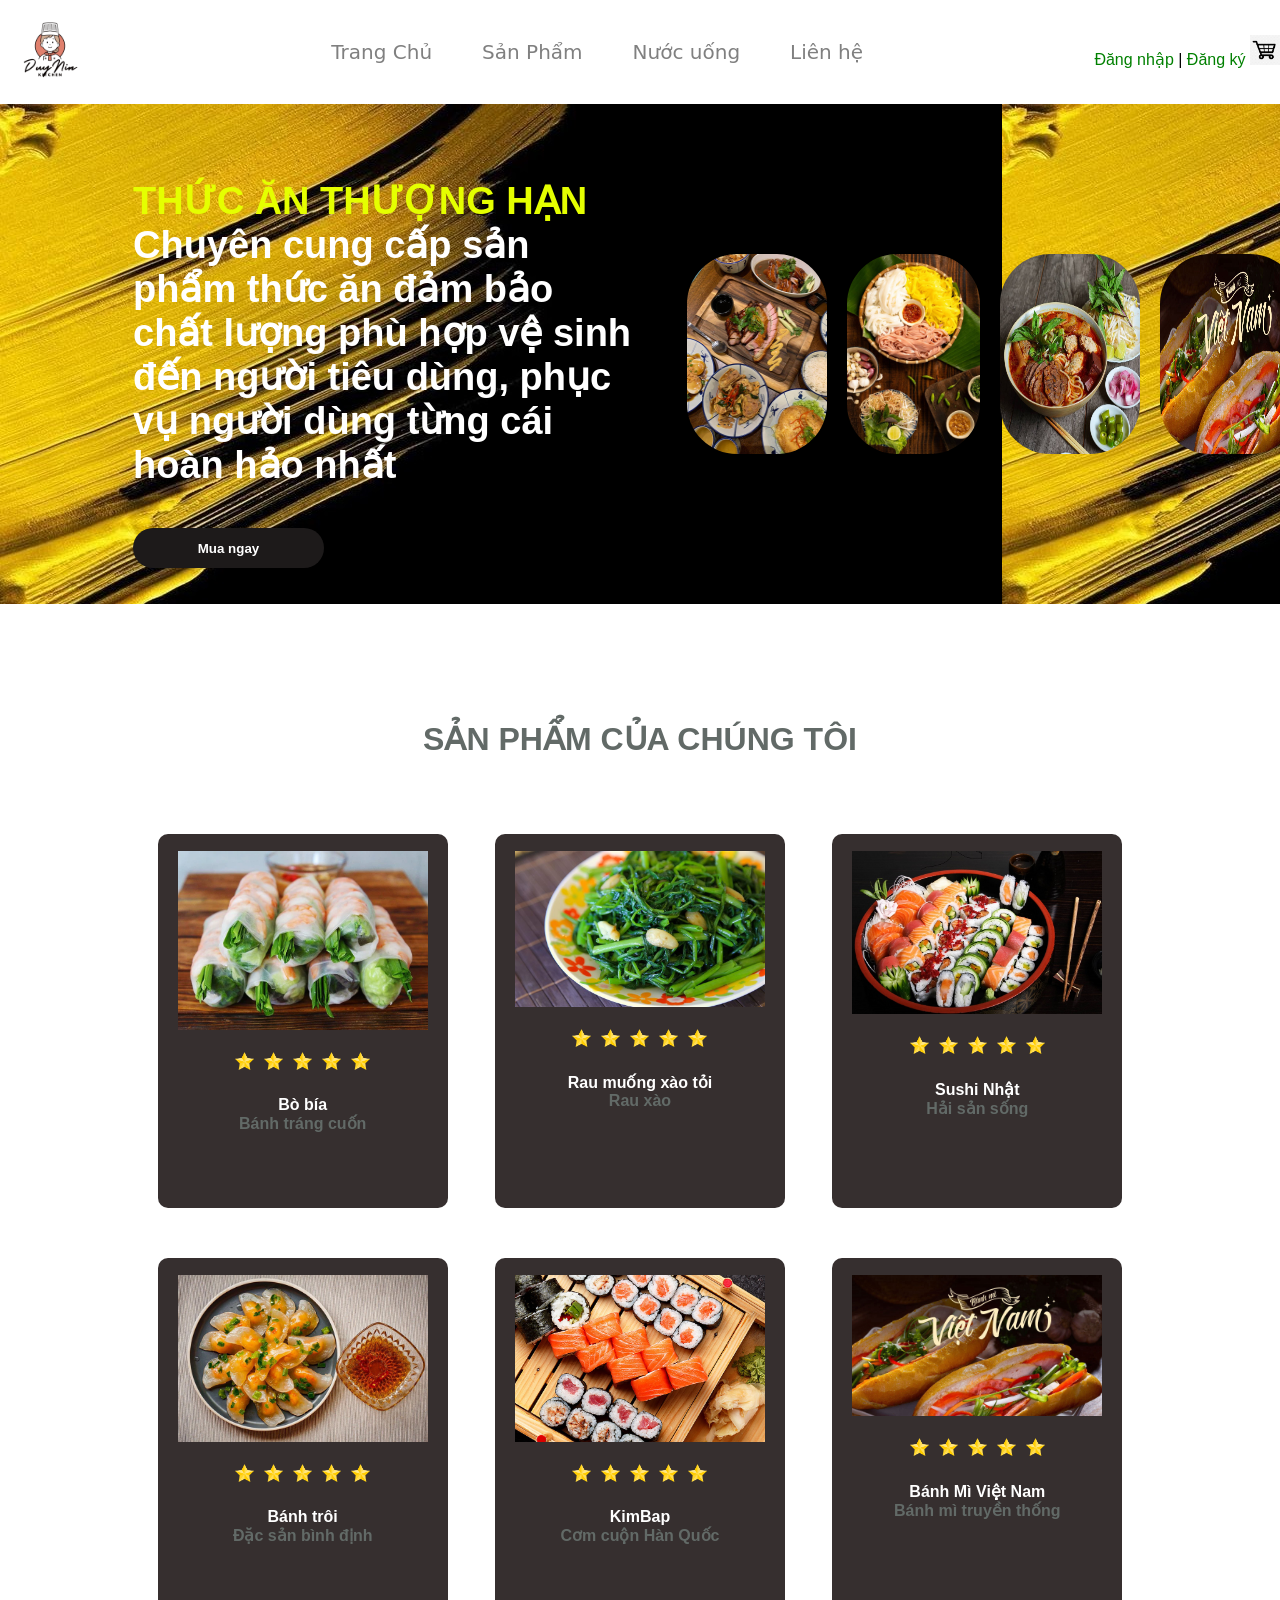
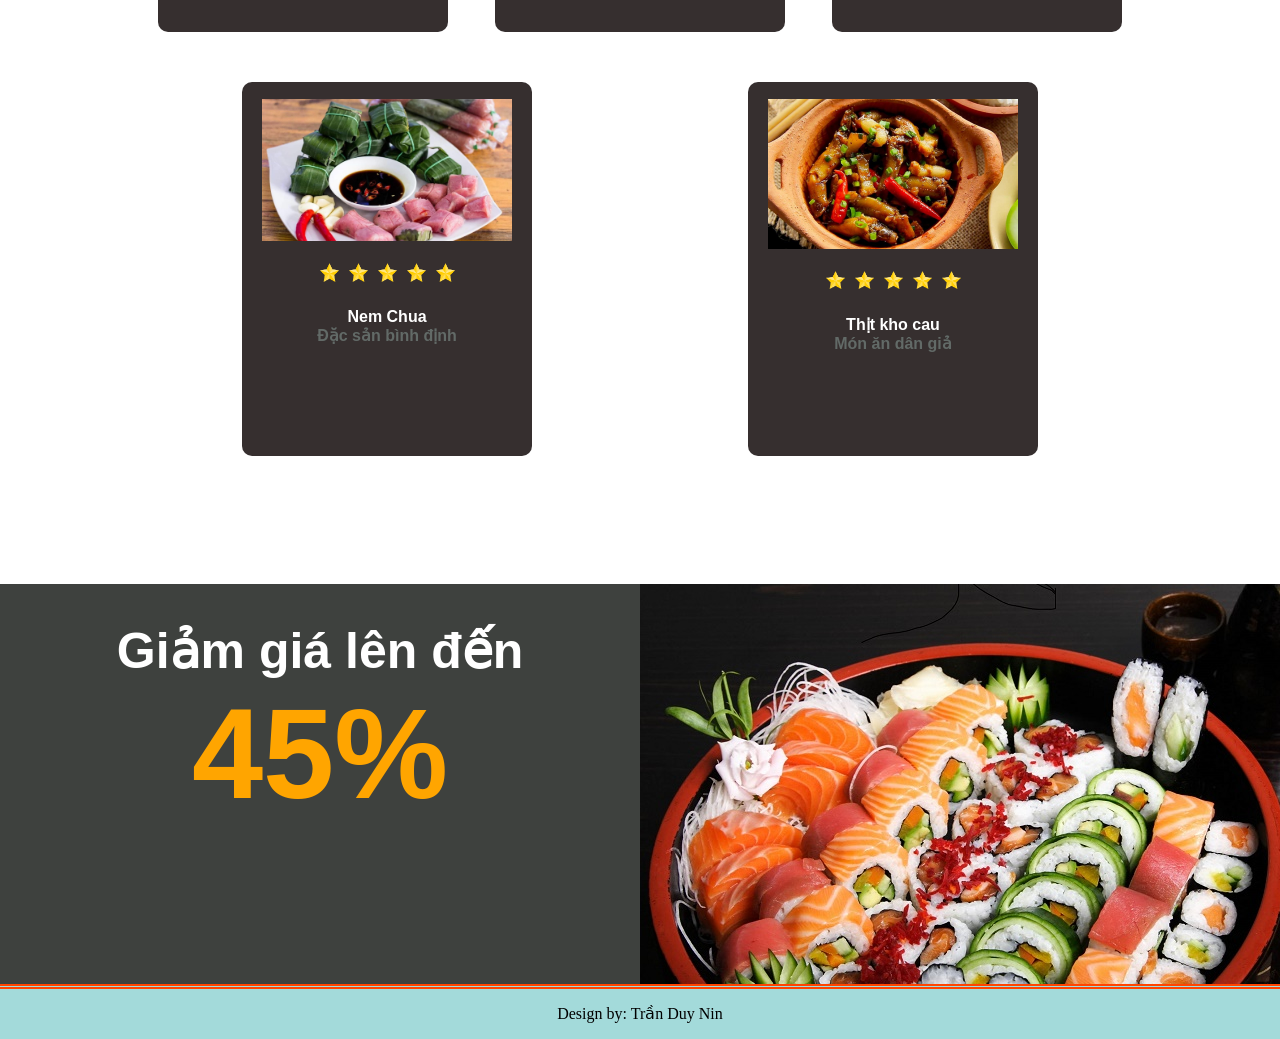
<file: index.html>
<!DOCTYPE html>
<html lang="en">
<head>
    <meta charset="UTF-8">
    <meta name="viewport" content="width=device-width, initial-scale=1.0">
    <title>Web bán thức ăn</title>
    <link rel="stylesheet" href="css/trangchu.css">
</head>
<body>
    <div class="wrapper">
        <div id="header">
            <a href="" class = "logo">
                <img src="img/Quán Duy Nin.png" alt="">
            </a>
            <div id="menu">
                <div class="item">
                <a href="index.html">Trang Chủ</a>
                </div>
                <div class="item">
                <a href="Sanpham.html">Sản Phẩm</a>
                </div>
                <div class="item">
                <a href="nuocuong.html">Nước uống</a>
                </div>
                <div class="item">
                <a href="lienhe.html">Liên hệ</a>
                </div>
            </div>
            <div class="actions">
                <a href="user.html">Đăng nhập</a> |
                <a href="dangky.html">Đăng ký</a>
                <a href="giohang.html"><img src="img/giohang.jpeg" alt="" width="30px"></a>
            </div>
        </div>
    </div>
    <div id="banner">
        <div class="box-left">
            <h2>
                <span>THỨC ĂN</span>
                <span>THƯỢNG HẠN</span>
                <p>Chuyên cung cấp sản phẩm thức ăn đảm bảo chất lượng phù hợp vệ sinh đến người tiêu dùng,
                     phục vụ người dùng từng cái hoàn hảo nhất
                </p>
            </h2>
            <a href="Sanpham.html"><button>Mua ngay</button></a>
        </div>
        <div class="box-right">
            <img src="img/doan1.jpg" alt="" >
            <img src="img/doan2.jpg" alt="" >
            <img src="monan/monan5.jpg" alt="" >
            <img src="monan/monan6.jpg" alt="" >
        </div>
    </div>
    <div id="wp-products">
        <h2>SẢN PHẨM CỦA CHÚNG TÔI</h2>
        <ul id="list-products">
            <div class="item">
                <a href="bobia.html"><img src="monan/monan1.webp" alt=""></a>
                <div class="stars">
                    <span>
                        <img src="img/star.png" alt="" width="30px">
                    </span>
                    <span>
                        <img src="img/star.png" alt="" width="30px">
                    </span>
                    <span>
                        <img src="img/star.png" alt="" width="30px">
                    </span>
                    <span>
                        <img src="img/star.png" alt="" width="30px">
                    </span>
                    <span>
                        <img src="img/star.png" alt="" width="30px">
                    </span>
                </div>
                <div class="name">Bò bía</div>
                <div class="desc">Bánh tráng cuốn</div>
            </div>
            <div class="item">
                <a href="raumuong.html"><img src="monan/monan2.jpg" alt=""></a>
                <div class="stars">
                    <span>
                        <img src="img/star.png" alt="" width="30px">
                    </span>
                    <span>
                        <img src="img/star.png" alt="" width="30px">
                    </span>
                    <span>
                        <img src="img/star.png" alt="" width="30px">
                    </span>
                    <span>
                        <img src="img/star.png" alt="" width="30px">
                    </span>
                    <span>
                        <img src="img/star.png" alt="" width="30px">
                    </span>
                </div>
                <div class="name">Rau muống xào tỏi</div>
                <div class="desc">Rau xào</div>
            </div>
            <div class="item">
                <img src="monan/monan3.jpg" alt="">
                <div class="stars">
                    <span>
                        <img src="img/star.png" alt="" width="30px">
                    </span>
                    <span>
                        <img src="img/star.png" alt="" width="30px">
                    </span>
                    <span>
                        <img src="img/star.png" alt="" width="30px">
                    </span>
                    <span>
                        <img src="img/star.png" alt="" width="30px">
                    </span>
                    <span>
                        <img src="img/star.png" alt="" width="30px">
                    </span>
                </div>
                <div class="name">Sushi Nhật</div>
                <div class="desc">Hải sản sống</div>
            </div>
            <div class="item">
                <img src="monan/monan4.webp" alt="">
                <div class="stars">
                    <span>
                        <img src="img/star.png" alt="" width="30px">
                    </span>
                    <span>
                        <img src="img/star.png" alt="" width="30px">
                    </span>
                    <span>
                        <img src="img/star.png" alt="" width="30px">
                    </span>
                    <span>
                        <img src="img/star.png" alt="" width="30px">
                    </span>
                    <span>
                        <img src="img/star.png" alt="" width="30px">
                    </span>
                </div>
                <div class="name">Bánh trôi</div>
                <div class="desc">Đặc sản bình định</div>
            </div> 
            <div class="item">
                <img src="monan/monan9.jpg" alt="">
                <div class="stars">
                    <span>
                        <img src="img/star.png" alt="" width="30px">
                    </span>
                    <span>
                        <img src="img/star.png" alt="" width="30px">
                    </span>
                    <span>
                        <img src="img/star.png" alt="" width="30px">
                    </span>
                    <span>
                        <img src="img/star.png" alt="" width="30px">
                    </span>
                    <span>
                        <img src="img/star.png" alt="" width="30px">
                    </span>
                </div>
                <div class="name">KimBap</div>
                <div class="desc">Cơm cuộn Hàn Quốc</div>
            </div>
            <div class="item">
                <img src="monan/monan6.jpg" alt="">
                <div class="stars">
                    <span>
                        <img src="img/star.png" alt="" width="30px">
                    </span>
                    <span>
                        <img src="img/star.png" alt="" width="30px">
                    </span>
                    <span>
                        <img src="img/star.png" alt="" width="30px">
                    </span>
                    <span>
                        <img src="img/star.png" alt="" width="30px">
                    </span>
                    <span>
                        <img src="img/star.png" alt="" width="30px">
                    </span>
                </div>
                <div class="name">Bánh Mì Việt Nam</div>
                <div class="desc">Bánh mì truyền thống</div>
            </div>
            <div class="item">
                <img src="monan/monan7.jpg" alt="">
                <div class="stars">
                    <span>
                        <img src="img/star.png" alt="" width="30px">
                    </span>
                    <span>
                        <img src="img/star.png" alt="" width="30px">
                    </span>
                    <span>
                        <img src="img/star.png" alt="" width="30px">
                    </span>
                    <span>
                        <img src="img/star.png" alt="" width="30px">
                    </span>
                    <span>
                        <img src="img/star.png" alt="" width="30px">
                    </span>
                </div>
                <div class="name">Nem Chua</div>
                <div class="desc">Đặc sản bình định</div>
            </div>
            <div class="item">
                <img src="monan/monan8.jpg" alt="">
                <div class="stars">
                    <span>
                        <img src="img/star.png" alt="" width="30px">
                    </span>
                    <span>
                        <img src="img/star.png" alt="" width="30px">
                    </span>
                    <span>
                        <img src="img/star.png" alt="" width="30px">
                    </span>
                    <span>
                        <img src="img/star.png" alt="" width="30px">
                    </span>
                    <span>
                        <img src="img/star.png" alt="" width="30px">
                    </span>
                </div>
                <div class="name">Thịt kho cau</div>
                <div class="desc">Món ăn dân giả</div>
            </div>
        </ul>
    </div>
    <div id="saleoff">
        <div class="box-left">
            <h1>
                <span>Giảm giá lên đến</span>
                <span>45%</span> <br>
            </h1>
        </div>
        <a href="giamgia.html" class="box-right"></a>
    </div>
    </div>
    <footer>
       Design by: Trần Duy Nin
    </footer>
</body>
</html>
</file>
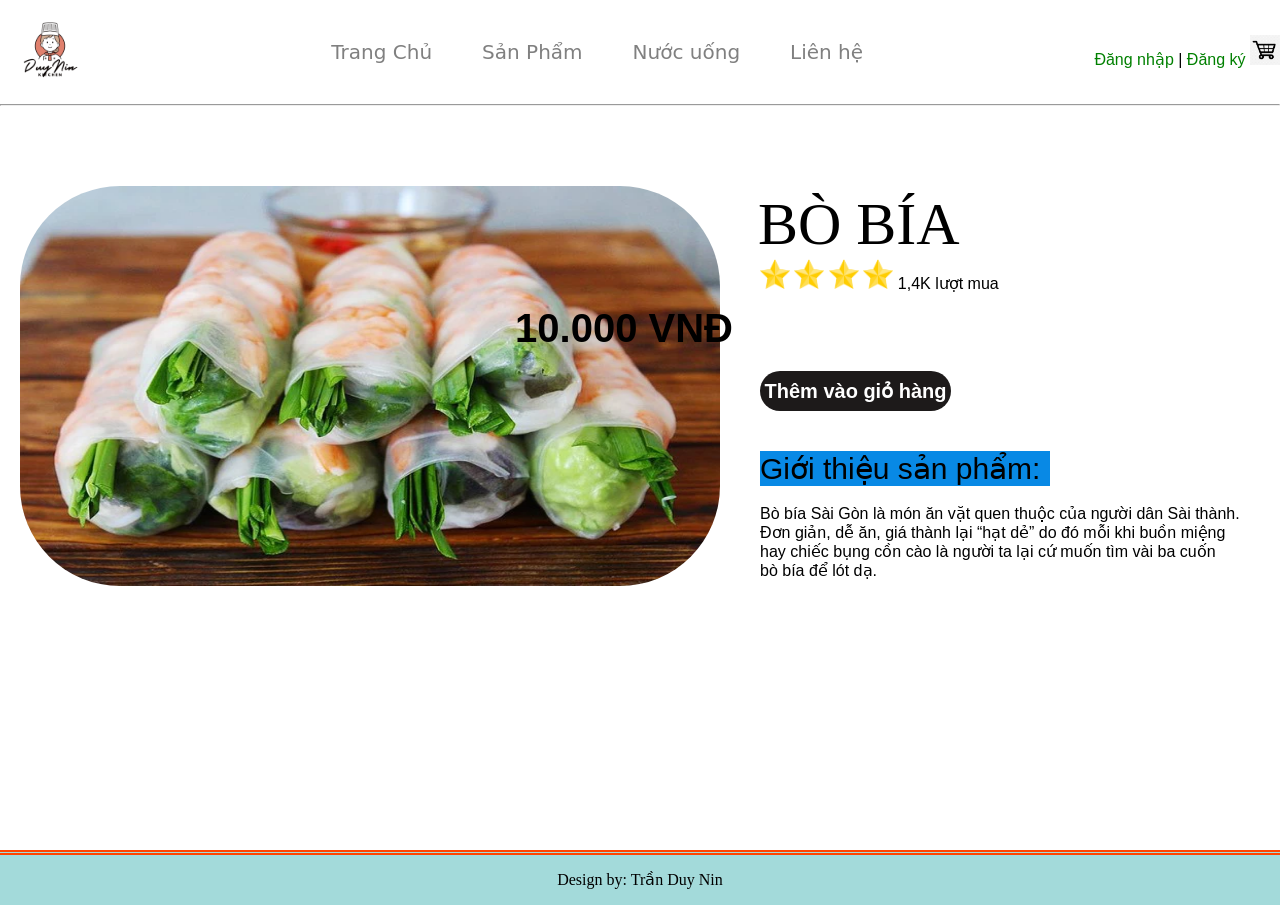
<file: bobia.html>
<!DOCTYPE html>
<html lang="en">
<head>
    <meta charset="UTF-8">
    <meta name="viewport" content="width=device-width, initial-scale=1.0">
    <title>Document</title>
    <link rel="stylesheet" href="css/trangchu.css">
    <link rel="stylesheet" href="css/monan.css">
</head>
<body>
    <div class="wrapper">
        <div id="header">
            <a href="" class = "logo">
                <img src="img/Quán Duy Nin.png" alt="">
            </a>
            <div id="menu">
                <div class="item">
                <a href="index.html">Trang Chủ</a>
                </div>
                <div class="item">
                <a href="Sanpham.html">Sản Phẩm</a>
                </div>
                <div class="item">
                <a href="nuocuong.html">Nước uống</a>
                </div>
                <div class="item">
                <a href="lienhe.html">Liên hệ</a>
                </div>
            </div>
            <div class="actions">
                <a href="user.html">Đăng nhập</a> |
                <a href="dangky.html">Đăng ký</a>
                <a href="giohang.html"><img src="img/giohang.jpeg" alt="" width="30px"></a>
            </div>
        </div>
    </div>
    <hr>
    <div class="monan">
        <div>
            <img src="monan/monan1.webp" alt="">
            <div class="name">BÒ BÍA</div>
            <div class="stars">
                <img src="img/star.png" alt="">
                <img src="img/star.png" alt="">
                <img src="img/star.png" alt="">
                <img src="img/star.png" alt=""> 1,4K lượt mua
            </div>
            <div class="Grade">10.000 VNĐ</div>
            <div class="chon">
                <a href="giohang.html"><button>Thêm vào giỏ hàng</button>
                </a>
            </div>
            <div class="mota">
                <p>Giới thiệu sản phẩm:</p> <br>
                Bò bía Sài Gòn là món ăn vặt quen thuộc của người dân Sài thành. <br>
                Đơn giản, dễ ăn, giá thành lại “hạt dẻ” do đó mỗi khi buồn miệng <br>
                hay chiếc bụng cồn cào là người ta lại cứ muốn tìm vài ba cuốn <br>
                bò bía để lót dạ.
            </div>
        </div>
    </div>
    <footer>
        Design by: Trần Duy Nin
     </footer>
</body>
</html>
</file>
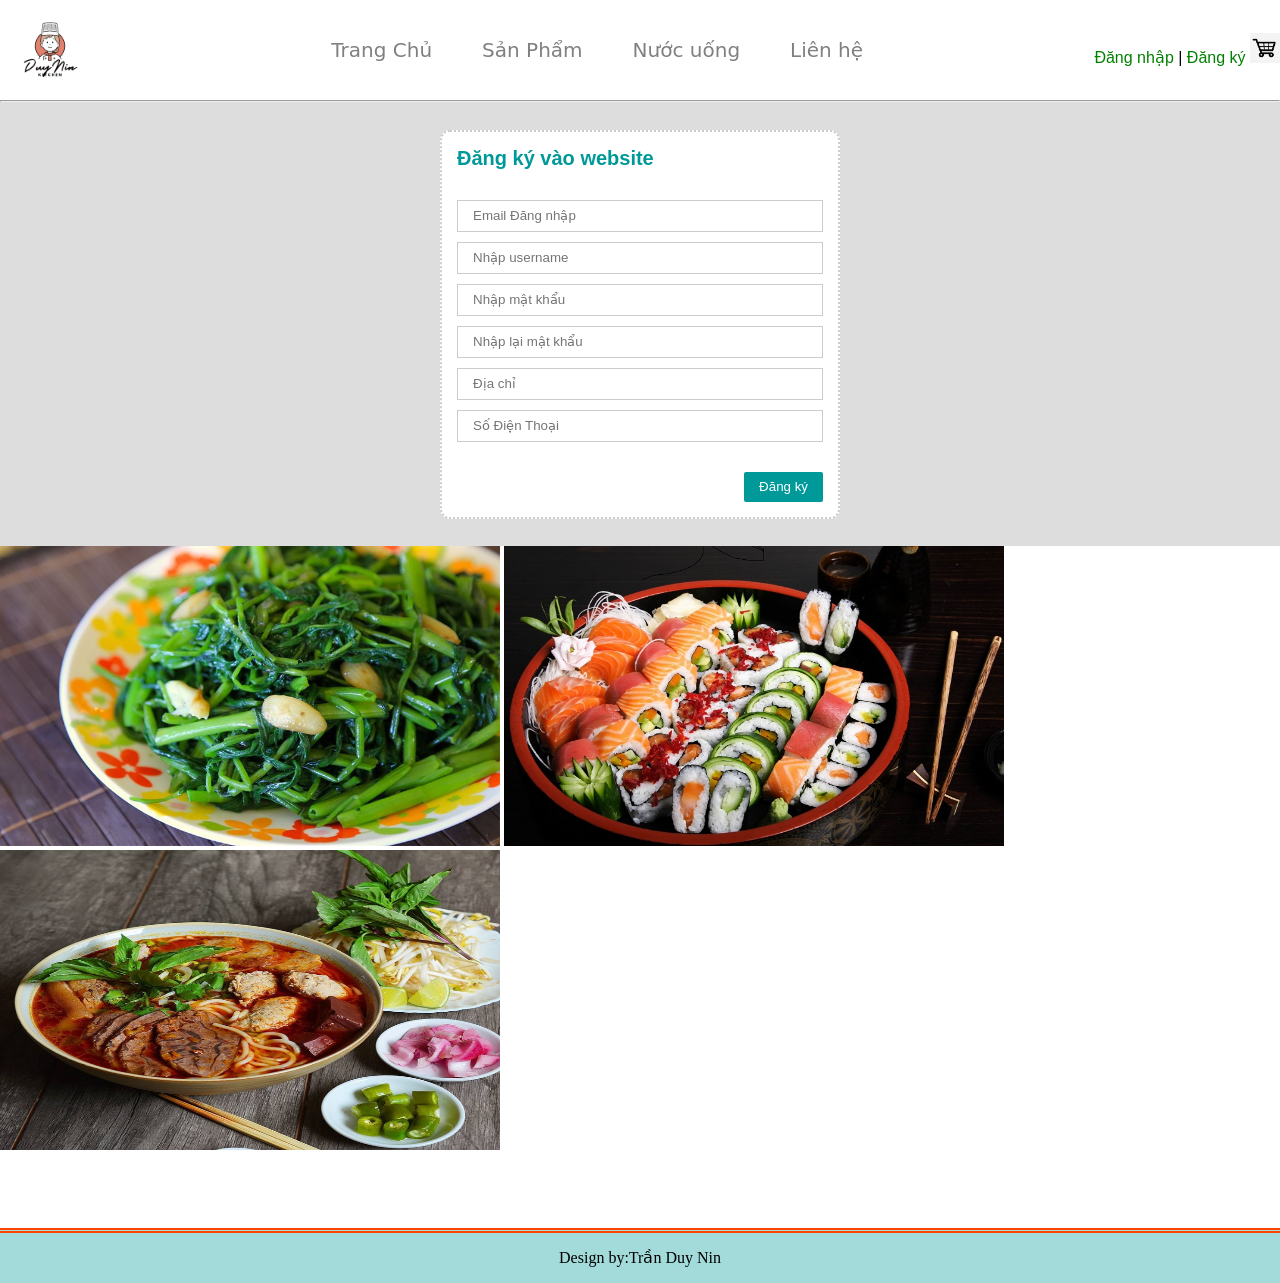
<file: dangky.html>
<html>
    <head>
        <title>Đăng nhập vào website</title>
        <meta charset="UTF-8">
        <meta name="viewport" content="width=device-width, initial-scale=1.0">
        <link href="css/login.css" rel="stylesheet" type="">
        <link rel="stylesheet" href="css/trangchu.css">
    </head>
    <body>
        <div class="wrapper">
            <div id="header">
                <a href="" class = "logo">
                    <img src="img/Quán Duy Nin.png" alt="">
                </a>
                <div id="menu">
                    <div class="item">
                    <a href="index.html">Trang Chủ</a>
                    </div>
                    <div class="item">
                    <a href="Sanpham.html">Sản Phẩm</a>
                    </div>
                    <div class="item">
                    <a href="nuocuong.html">Nước uống</a>
                    </div>
                    <div class="item">
                    <a href="lienhe.html">Liên hệ</a>
                    </div>
                </div>
                <div class="actions">
                    <a href="user.html">Đăng nhập</a> |
                    <a href="dangky.html">Đăng ký</a>
                    <a href="giohang.html"><img src="img/giohang.jpeg" alt="" width="30px"></a>
                </div>
            </div>
        </div>
        <hr>
        <main>
            <div class="container">
            <div class="login-form">
                <form action="" method="post">
                    <h1>Đăng ký vào website</h1>
                    <div class="input-box">
                        <i ></i>
                        <input type="password" placeholder="Email Đăng nhập">
                    </div>
                    <div class="input-box">
                        <i ></i>
                        <input type="text" placeholder="Nhập username">
                    </div>
                    <div class="input-box">
                        <i ></i>
                        <input type="password" placeholder="Nhập mật khẩu">
                    </div>
                    <div class="input-box">
                        <i ></i>
                        <input type="password" placeholder="Nhập lại mật khẩu">
                    </div>
                    <div class="input-box">
                        <i ></i>
                        <input type="password" placeholder="Địa chỉ">
                    </div>
                    <div class="input-box">
                        <i ></i>
                        <input type="password" placeholder="Số Điện Thoại">
                    </div>
                    <div class="btn-box">
                        <button type="submit">
                            Đăng ký
                        </button>
                    </div>
                </form>
            </div>
            </div>
        </main>
        <img src="monan/monan2.jpg" alt="" width="500px" height="300px">
        <img src="monan/monan3.jpg" alt="" width="500px" height="300px">
        <img src="monan/monan5.jpg" alt="" width="500px" height="300px">
        <footer>
            Design by:Trần Duy Nin
        </footer>
    </body>
</html>
</file>
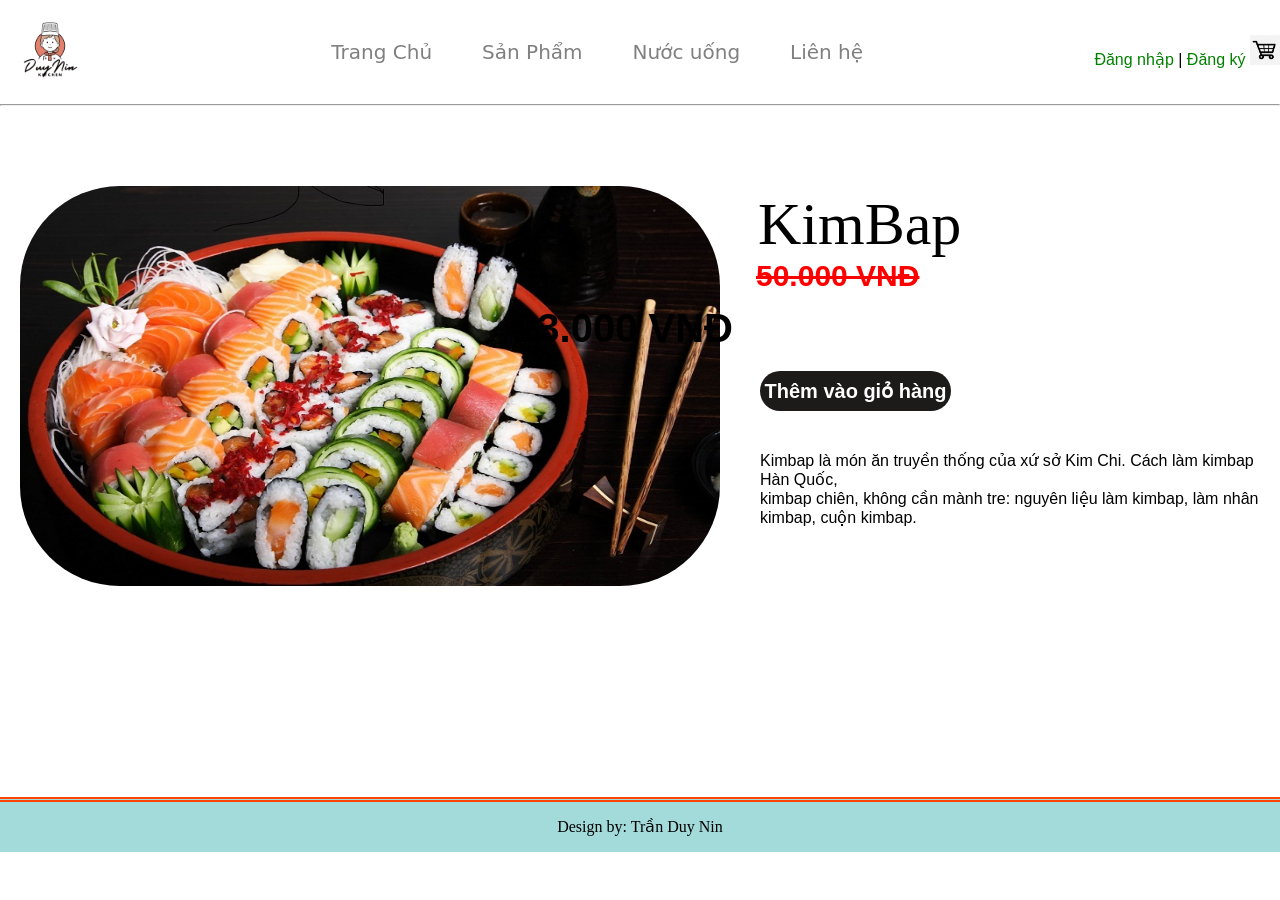
<file: giamgia.html>
<!DOCTYPE html>
<html lang="en">
<head>
    <meta charset="UTF-8">
    <meta name="viewport" content="width=device-width, initial-scale=1.0">
    <title>Document</title>
    <link rel="stylesheet" href="css/trangchu.css">
    <link rel="stylesheet" href="css/monan.css">
</head>
<body>
    <div class="wrapper">
        <div id="header">
            <a href="" class = "logo">
                <img src="img/Quán Duy Nin.png" alt="">
            </a>
            <div id="menu">
                <div class="item">
                <a href="index.html">Trang Chủ</a>
                </div>
                <div class="item">
                <a href="Sanpham.html">Sản Phẩm</a>
                </div>
                <div class="item">
                <a href="nuocuong.html">Nước uống</a>
                </div>
                <div class="item">
                <a href="lienhe.html">Liên hệ</a>
                </div>
            </div>
            <div class="actions">
                <a href="user.html">Đăng nhập</a> |
                <a href="dangky.html">Đăng ký</a>
                <img src="img/giohang.jpeg" alt="" width="30px">
            </div>
        </div>
    </div>
    <hr>
    <div class="monan">
        <div>
            <img src="monan/monan3.jpg" alt="">
            <div class="name">KimBap</div>
            <del>50.000 VNĐ</del>
            <div class="Grade">23.000 VNĐ</div>
            <div class="chon">
                <button>Thêm vào giỏ hàng</button>
            </div>
            <div class="mota">
                Kimbap là món ăn truyền thống của xứ sở Kim Chi.
                Cách làm kimbap Hàn Quốc, <br> kimbap chiên, không cần mành tre:
                nguyên liệu làm kimbap, làm nhân kimbap, cuộn kimbap.
            </div>
        </div>
    </div>
    <footer>
        Design by: Trần Duy Nin
     </footer>
</body>
</html>
</file>
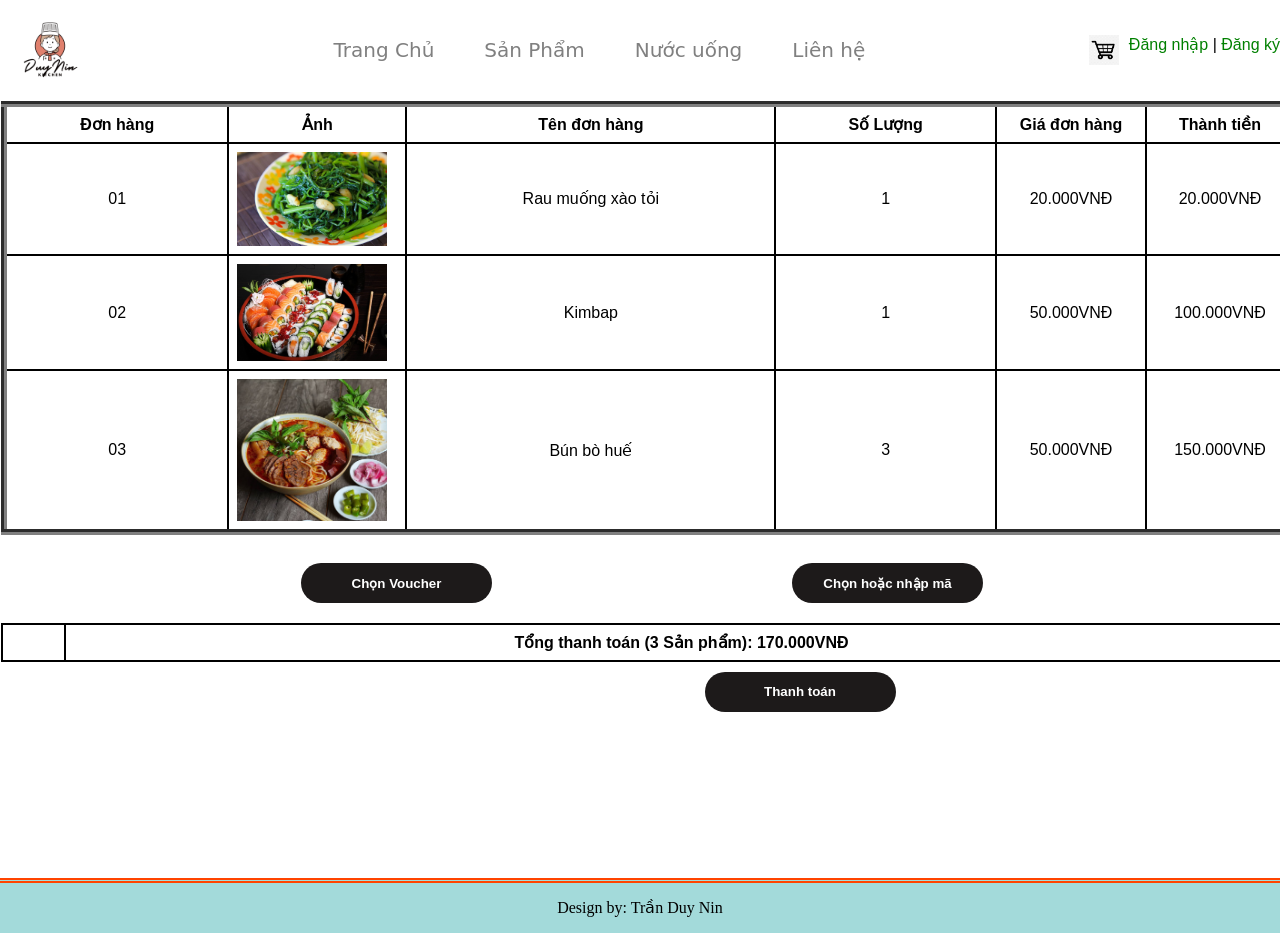
<file: giohang.html>
<!DOCTYPE html>
<html lang="en">
<head>
    <meta charset="UTF-8">
    <meta name="viewport" content="width=device-width, initial-scale=1.0">
    <title>Document</title>
    <link rel="stylesheet" href="css/trangchu.css">
    <link rel="stylesheet" href="css/giohang.css">
</head>
<body>
    <div class="wrapper">
        <div id="header">
            <a href="" class = "logo">
                <img src="img/Quán Duy Nin.png" alt="">
            </a>
            <div id="menu">
                <div class="item">
                <a href="index.html">Trang Chủ</a>
                </div>
                <div class="item">
                <a href="Sanpham.html">Sản Phẩm</a>
                </div>
                <div class="item">
                <a href="nuocuong.html">Nước uống</a>
                </div>
                <div class="item">
                <a href="lienhe.html">Liên hệ</a>
                </div>
            </div>
            <div class="actions">
                <a href="user.html">Đăng nhập</a> |
                <a href="dangky.html">Đăng ký</a>
                <a href="giohang.html"><img src="img/giohang.jpeg" alt="" width="30px"></a>
            </div>
        </div>
    </div>
    <body>
        <div class="container">
            <table border="5"></table>
            <tr class="first">
                
            </tr>
            <table border="6">
                <tr class="first">
                    <th colspan="1">Đơn hàng</th>
                    <th colspan="1">Ảnh</th>
                    <th colspan="1">Tên đơn hàng</th>
                    <th colspan="1">Số Lượng</th>
                    <th colspan="1">Giá đơn hàng</th>
                    <th colspan="1">Thành tiền</th>
                </tr>
                <tr>
                    <td>01</td>
                    <td class="high"><img src="monan/monan2.jpg" alt=""></td>
                    <td>Rau muống xào tỏi</td>
                    <td>1</td>
                    <td class="high">20.000VNĐ</td>
                    <td class="high">20.000VNĐ</td>
                </tr>
                <tr>
                    <td>02</td>
                    <td class="high"><img src="monan/monan3.jpg" alt=""></td>
                    <td>Kimbap</td>
                    <td>1</td>
                    <td class="high">50.000VNĐ</td>
                    <td class="high">100.000VNĐ</td>
                </tr>
                <tr>
                    <td>03</td>
                    <td class="high"><img src="monan/monan5.jpg" alt=""></td>
                    <td>Bún bò huế</td>
                    <td>3</td>
                    <td class="high">50.000VNĐ</td>
                    <td class="high">150.000VNĐ</td>
                </tr>
            </table>
            <br>   
            <table border="1">
                <tr>
                    <button>Chọn Voucher</button>
                    <button>Chọn hoặc nhập mã</button>
                </tr>
                <tr>
                    <td>
                        <th>Tổng thanh toán (3 Sản phẩm): 170.000VNĐ</th>
                    </td>
                </table>
                <tr>
                   <center><button>Thanh toán</button></center>
                </tr>
        </div>
    </body>
    <footer>                
        Design by: Trần Duy Nin
    </footer>
</body>
</html>
</file>
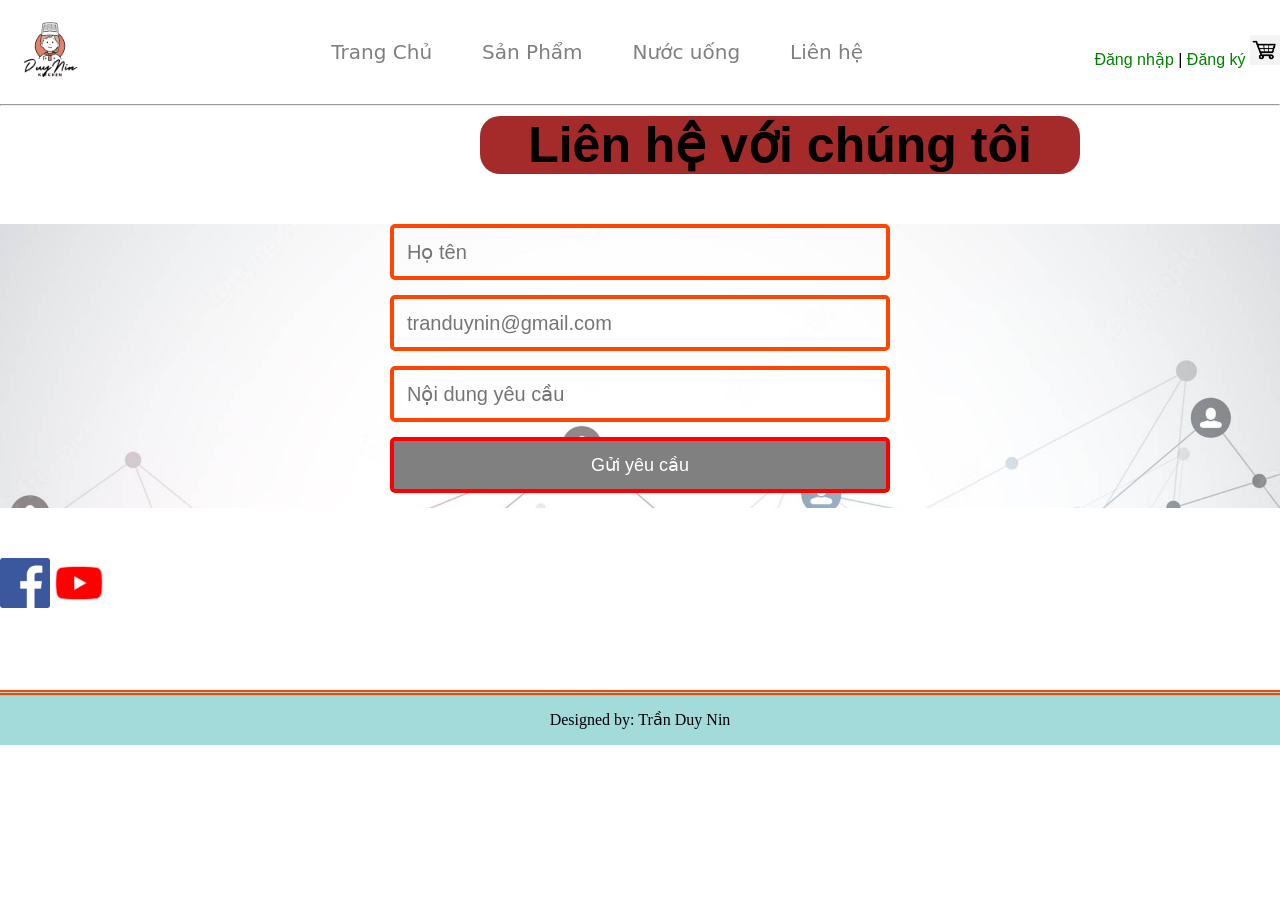
<file: lienhe.html>
<!DOCTYPE html>
<html lang="en">
  <head>
    <meta charset="UTF-8" />
    <meta name="viewport" content="width=device-width, initial-scale=1.0" />
    <title>Liên hệ</title>
    <link rel="stylesheet" href="css/lienhe.css"/>
    <link rel="stylesheet" href="css/trangchu.css">
  </head>
  <body>
    <div class="wrapper">
        <div id="header">
            <a href="" class = "logo">
                <img src="img/Quán Duy Nin.png" alt="">
            </a>
            <div id="menu">
                <div class="item">
                <a href="index.html">Trang Chủ</a>
                </div>
                <div class="item">
                <a href="Sanpham.html">Sản Phẩm</a>
                </div>
                <div class="item">
                <a href="nuocuong.html">Nước uống</a>
                </div>
                <div class="item">
                <a href="lienhe.html">Liên hệ</a>
                </div>
            </div>
            <div class="actions">
              <a href="user.html">Đăng nhập</a> |
              <a href="dangky.html">Đăng ký</a>
              <a href="giohang.html"><img src="img/giohang.jpeg" alt="" width="30px"></a>
            </div>
        </div>
    </div>
    <hr>
        <h1>Liên hệ với chúng tôi</h1>
      <article>
        <div class="form">
          <form action="" class="form1">
          <input type="text"  name="fname" placeholder="Họ tên"><br>
          <input type="email"  name="femail" placeholder="tranduynin@gmail.com"><br>
          <input type="text"  name="fcontent" placeholder="Nội dung yêu cầu"><br>
          <input type="submit" value="Gửi yêu cầu">
          </form>
          </div>
    </article>
    <a href="https://www.facebook.com/TranDuyNinn"><img src="img/fb.png" alt="" width="50px"></a>
    <a href="https://www.youtube.com/channel/UCLLE5EEkvmnmZKM-vuIS8jg"><img src="img/yt.png" alt="" width="50px"></a>
    <footer>Designed by: Trần Duy Nin</footer>
    </div>
  </body>
</html>
</file>
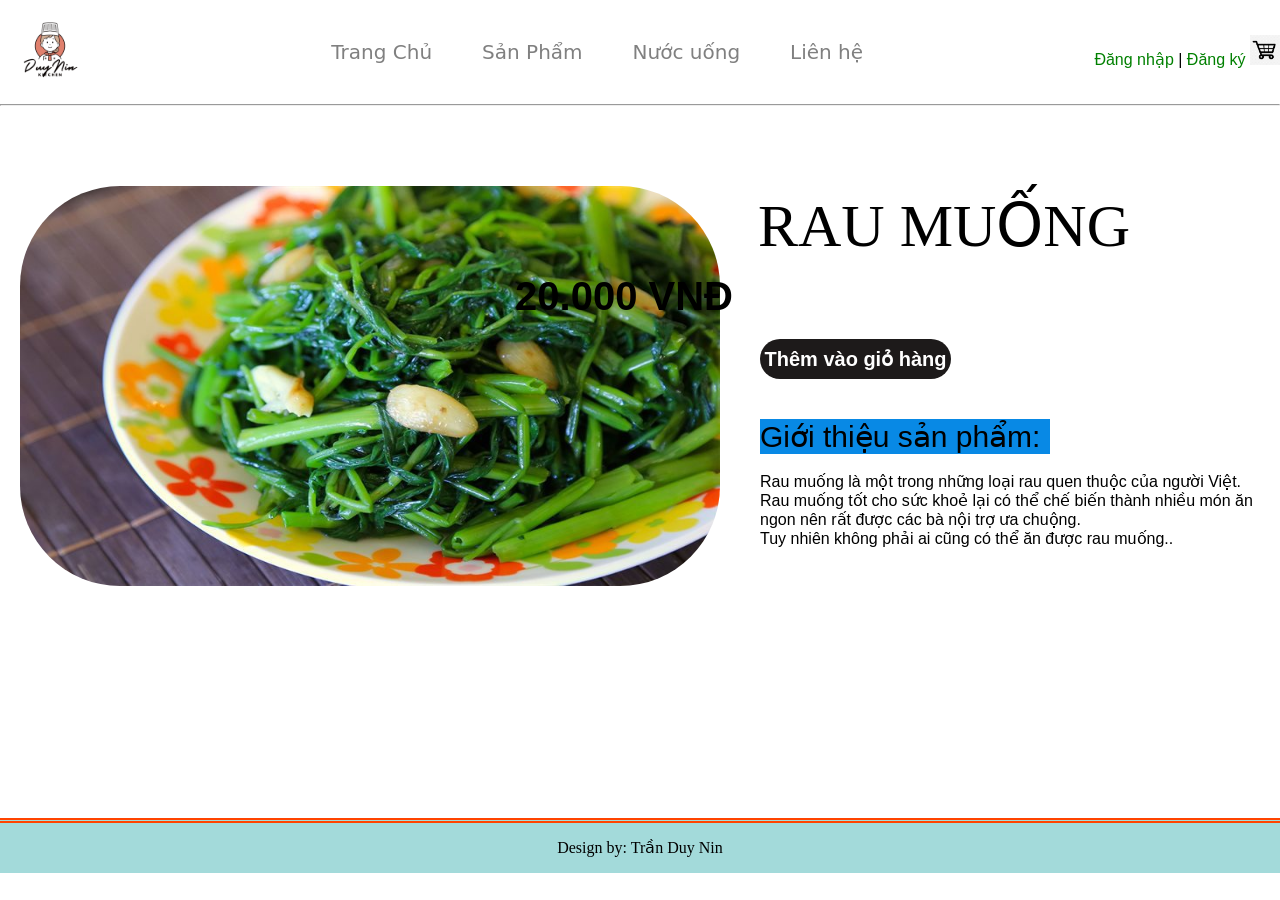
<file: raumuong.html>
<!DOCTYPE html>
<html lang="en">
<head>
    <meta charset="UTF-8">
    <meta name="viewport" content="width=device-width, initial-scale=1.0">
    <title>Document</title>
    <link rel="stylesheet" href="css/trangchu.css">
    <link rel="stylesheet" href="css/monan.css  ">
</head>
<body>
    <div class="wrapper">
        <div id="header">
            <a href="" class = "logo">
                <img src="img/Quán Duy Nin.png" alt="">
            </a>
            <div id="menu">
                <div class="item">
                <a href="index.html">Trang Chủ</a>
                </div>
                <div class="item">
                <a href="Sanpham.html">Sản Phẩm</a>
                </div>
                <div class="item">
                <a href="nuocuong.html">Nước uống</a>
                </div>
                <div class="item">
                <a href="lienhe.html">Liên hệ</a>
                </div>
            </div>
            <div class="actions">
                <a href="user.html">Đăng nhập</a> |
                <a href="dangky.html">Đăng ký</a>
                <img src="img/giohang.jpeg" alt="" width="30px">
            </div>
        </div>
    </div>
    <hr>
    <div class="monan">
        <div>
            <img src="monan/monan2.jpg" alt="">
            <div class="name">RAU MUỐNG</div>
            <div class="Grade">20.000 VNĐ</div>
            <div class="chon">
                <a href="giohang.html"><button>Thêm vào giỏ hàng</button></a>
            </div>
            <div class="mota">
                <p>Giới thiệu sản phẩm:</p> <br>
                Rau muống là một trong những loại rau quen thuộc của người Việt. <br>
                Rau muống tốt cho sức khoẻ lại có thể chế biến thành nhiều món ăn <br>
                ngon nên rất được các bà nội trợ ưa chuộng. <br>
                Tuy nhiên không phải ai cũng có thể ăn được rau muống..
            </div>
        </div>
    </div>
    <footer>
        Design by: Trần Duy Nin
     </footer>
</body>
</html>
</file>
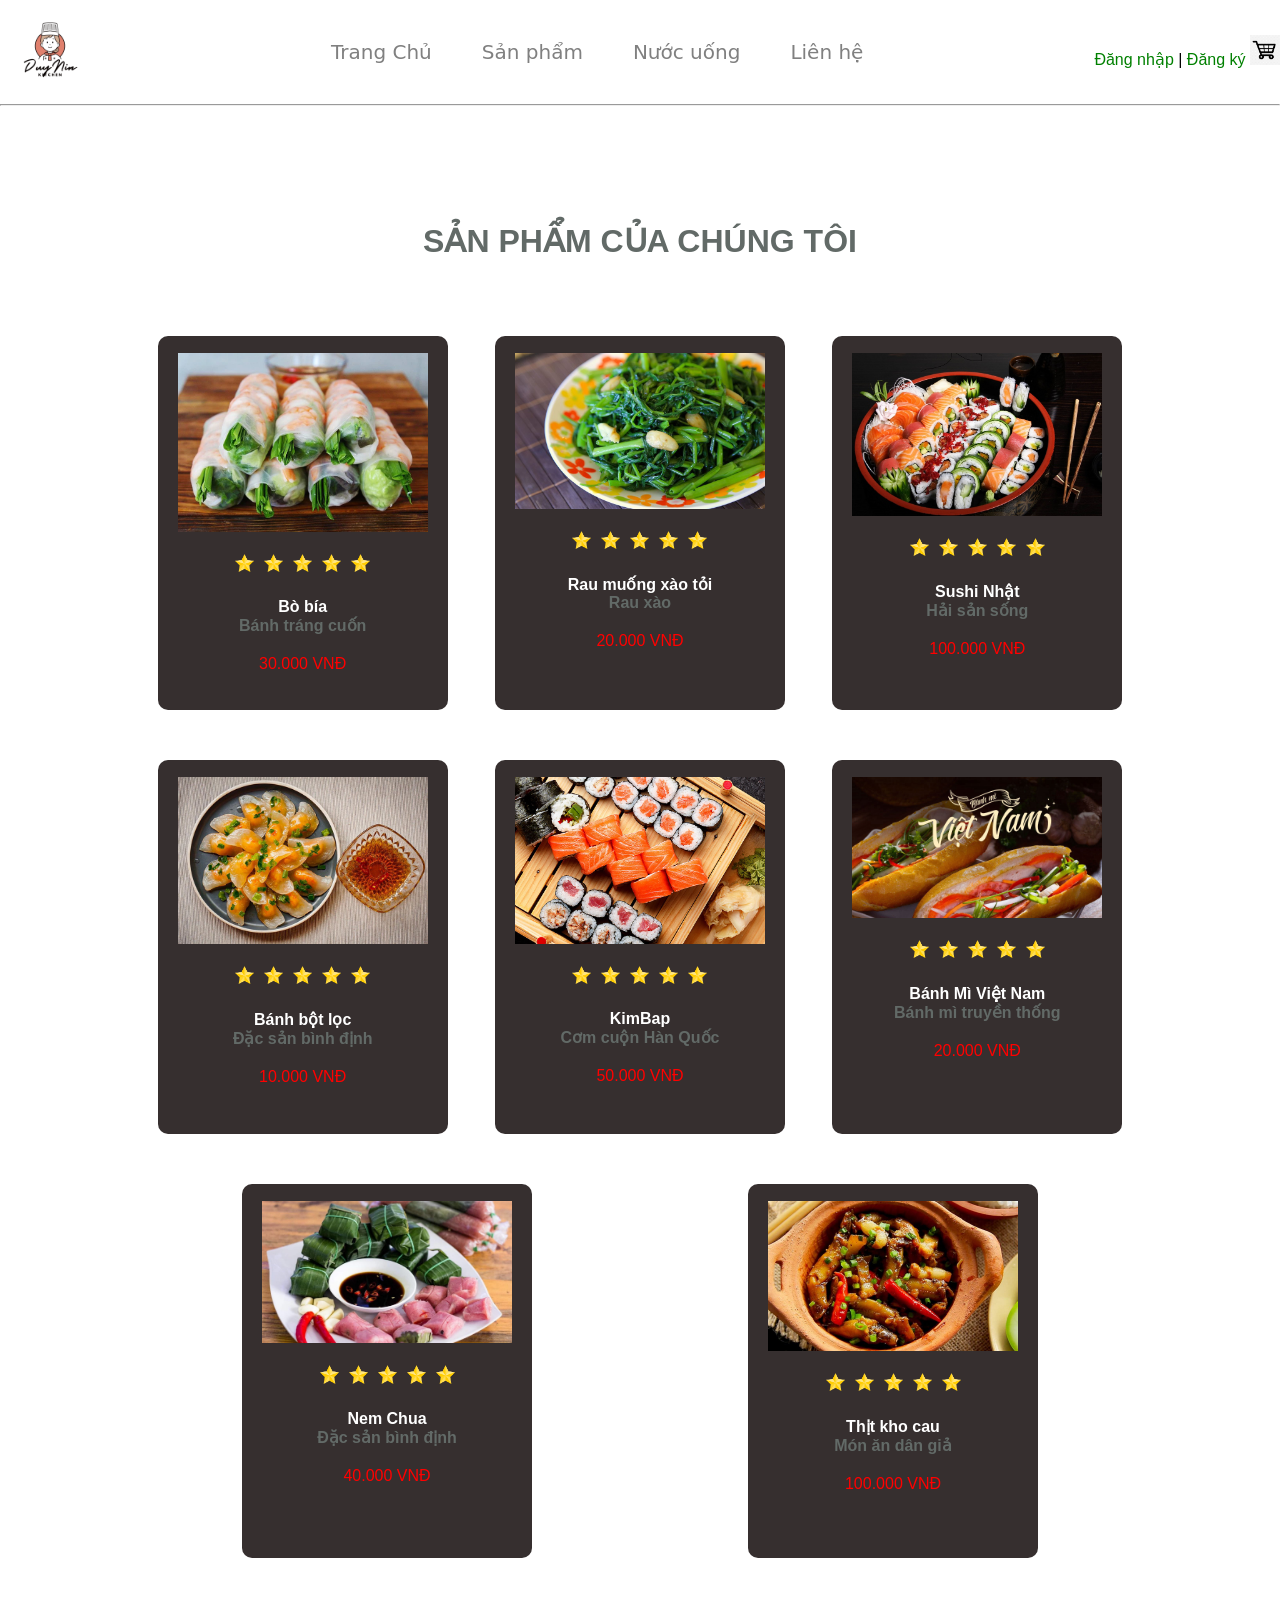
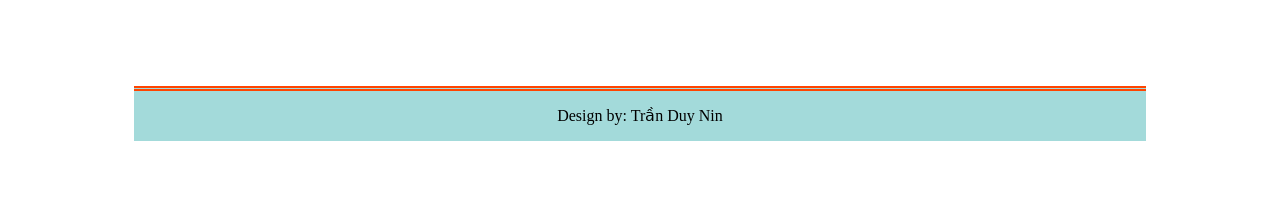
<file: Sanpham.html>
<!DOCTYPE html>
<html lang="en">
<head>
    <meta charset="UTF-8">
    <meta name="viewport" content="width=device-width, initial-scale=1.0">
    <title>Trần Duy Nin</title>
    <link rel="stylesheet" href="css/trangchu.css">
</head>
<body>
    <div class="wrapper">
        <div id="header">
            <a href="" class = "logo">
                <img src="img/Quán Duy Nin.png" alt="">
            </a>
            <div id="menu">
                <div class="item">
                <a href="index.html">Trang Chủ</a>
                </div>
                <div class="item">
                <a href="Sanpham.html">Sản phẩm</a>
                </div>
                <div class="item">
                <a href="nuocuong.html">Nước uống</a>
                </div>
                <div class="item">
                <a href="lienhe.html">Liên hệ</a>
                </div>
            </div>
            <div class="actions">
                <a href="user.html">Đăng nhập</a> |
                <a href="dangky.html">Đăng ký</a>
                <img src="img/giohang.jpeg" alt="" width="30px">
            </div>
        </div>
    </div>
    <hr>    
    <div id="wp-products">
        <h2>SẢN PHẨM CỦA CHÚNG TÔI</h2>
        <ul id="list-products">
            <div class="item">
                <a href="bobia.html"><img src="monan/monan1.webp" alt=""></a>
                <div class="stars">
                    <span>
                        <img src="img/star.png" alt="" width="30px">
                    </span>
                    <span>
                        <img src="img/star.png" alt="" width="30px">
                    </span>
                    <span>
                        <img src="img/star.png" alt="" width="30px">
                    </span>
                    <span>
                        <img src="img/star.png" alt="" width="30px">
                    </span>
                    <span>
                        <img src="img/star.png" alt="" width="30px">
                    </span>
                </div>
                <div class="name">Bò bía</div>
                <div class="desc">Bánh tráng cuốn</div>
                <div class="price">30.000 VNĐ</div>
            </div>
            <div class="item">
                <a href="raumuong.html"><img src="monan/monan2.jpg" alt=""></a>
                <div class="stars">
                    <span>
                        <img src="img/star.png" alt="" width="30px">
                    </span>
                    <span>
                        <img src="img/star.png" alt="" width="30px">
                    </span>
                    <span>
                        <img src="img/star.png" alt="" width="30px">
                    </span>
                    <span>
                        <img src="img/star.png" alt="" width="30px">
                    </span>
                    <span>
                        <img src="img/star.png" alt="" width="30px">
                    </span>
                </div>
                <div class="name">Rau muống xào tỏi</div>
                <div class="desc">Rau xào</div>
                <div class="price">20.000 VNĐ</div>
            </div>
            <div class="item">
                <img src="monan/monan3.jpg" alt="">
                <div class="stars">
                    <span>
                        <img src="img/star.png" alt="" width="30px">
                    </span>
                    <span>
                        <img src="img/star.png" alt="" width="30px">
                    </span>
                    <span>
                        <img src="img/star.png" alt="" width="30px">
                    </span>
                    <span>
                        <img src="img/star.png" alt="" width="30px">
                    </span>
                    <span>
                        <img src="img/star.png" alt="" width="30px">
                    </span>
                </div>
                <div class="name">Sushi Nhật</div>
                <div class="desc">Hải sản sống</div>
                <div class="price">100.000 VNĐ</div>
            </div>
            <div class="item">
                <img src="monan/monan4.webp" alt="">
                <div class="stars">
                    <span>
                        <img src="img/star.png" alt="" width="30px">
                    </span>
                    <span>
                        <img src="img/star.png" alt="" width="30px">
                    </span>
                    <span>
                        <img src="img/star.png" alt="" width="30px">
                    </span>
                    <span>
                        <img src="img/star.png" alt="" width="30px">
                    </span>
                    <span>
                        <img src="img/star.png" alt="" width="30px">
                    </span>
                </div>
                <div class="name">Bánh bột lọc</div>
                <div class="desc">Đặc sản bình định</div>
                <div class="price">10.000 VNĐ</div>
            </div>
            <div class="item">
                <img src="monan/monan9.jpg" alt="">
                <div class="stars">
                    <span>
                        <img src="img/star.png" alt="" width="30px">
                    </span>
                    <span>
                        <img src="img/star.png" alt="" width="30px">
                    </span>
                    <span>
                        <img src="img/star.png" alt="" width="30px">
                    </span>
                    <span>
                        <img src="img/star.png" alt="" width="30px">
                    </span>
                    <span>
                        <img src="img/star.png" alt="" width="30px">
                    </span>
                </div>
                <div class="name">KimBap</div>
                <div class="desc">Cơm cuộn Hàn Quốc</div>
                <div class="price">50.000 VNĐ</div>
            </div>
            <div class="item">
                <img src="monan/monan6.jpg" alt="">
                <div class="stars">
                    <span>
                        <img src="img/star.png" alt="" width="30px">
                    </span>
                    <span>
                        <img src="img/star.png" alt="" width="30px">
                    </span>
                    <span>
                        <img src="img/star.png" alt="" width="30px">
                    </span>
                    <span>
                        <img src="img/star.png" alt="" width="30px">
                    </span>
                    <span>
                        <img src="img/star.png" alt="" width="30px">
                    </span>
                </div>
                <div class="name">Bánh Mì Việt Nam</div>
                <div class="desc">Bánh mì truyền thống</div>
                <div class="price">20.000 VNĐ</div>
            </div>
            <div class="item">
                <img src="monan/monan7.jpg" alt="">
                <div class="stars">
                    <span>
                        <img src="img/star.png" alt="" width="30px">
                    </span>
                    <span>
                        <img src="img/star.png" alt="" width="30px">
                    </span>
                    <span>
                        <img src="img/star.png" alt="" width="30px">
                    </span>
                    <span>
                        <img src="img/star.png" alt="" width="30px">
                    </span>
                    <span>
                        <img src="img/star.png" alt="" width="30px">
                    </span>
                </div>
                <div class="name">Nem Chua</div>
                <div class="desc">Đặc sản bình định</div>
                <div class="price">40.000 VNĐ</div>
            </div>
            <div class="item">
                <img src="monan/monan8.jpg" alt="">
                <div class="stars">
                    <span>
                        <img src="img/star.png" alt="" width="30px">
                    </span>
                    <span>
                        <img src="img/star.png" alt="" width="30px">
                    </span>
                    <span>
                        <img src="img/star.png" alt="" width="30px">
                    </span>
                    <span>
                        <img src="img/star.png" alt="" width="30px">
                    </span>
                    <span>
                        <img src="img/star.png" alt="" width="30px">
                    </span>
                </div>
                <div class="name">Thịt kho cau</div>
                <div class="desc">Món ăn dân giả</div>
                <div class="price">100.000 VNĐ</div>
            </div>
        </ul>
        <footer>
            Design by: Trần Duy Nin
         </footer>
        </body>
</html>
</file>
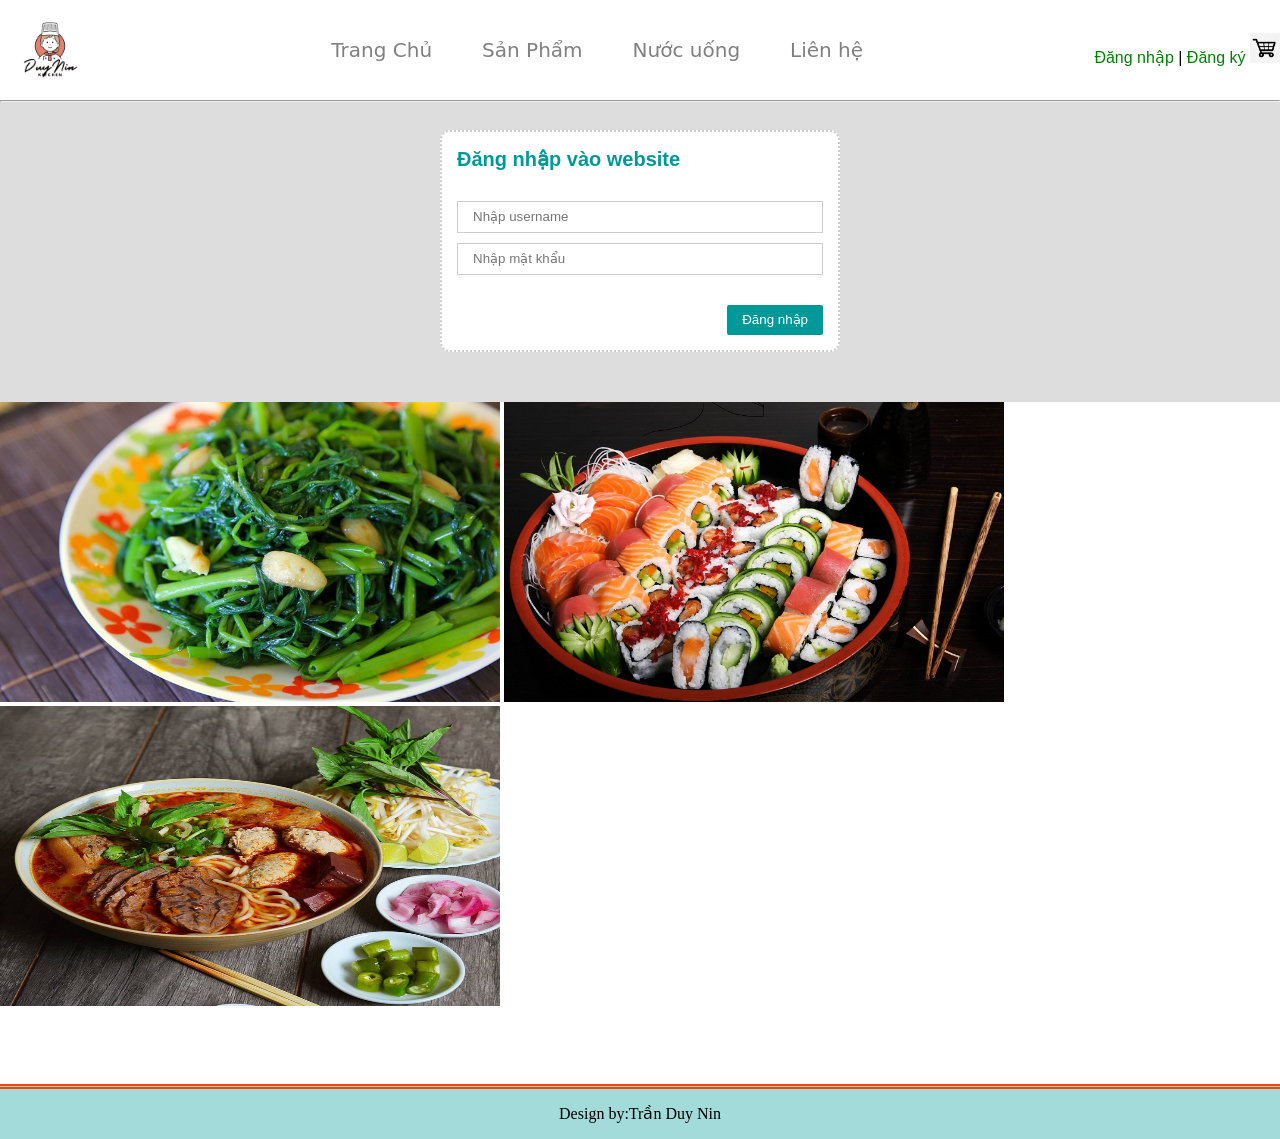
<file: user.html>
<html>
    <head>
        <title>Đăng nhập vào website</title>
        <meta charset="UTF-8">
        <meta name="viewport" content="width=device-width, initial-scale=1.0">
        <link href="css/login.css" rel="stylesheet" type="">
        <link rel="stylesheet" href="css/trangchu.css">
    </head>
    <body>
        <div class="wrapper">
            <div id="header">
                <a href="" class = "logo">
                    <img src="img/Quán Duy Nin.png" alt="">
                </a>
                <div id="menu">
                    <div class="item">
                    <a href="index.html">Trang Chủ</a>
                    </div>
                    <div class="item">
                    <a href="Sanpham.html">Sản Phẩm</a>
                    </div>
                    <div class="item">
                    <a href="nuocuong.html">Nước uống</a>
                    </div>
                    <div class="item">
                    <a href="lienhe.html">Liên hệ</a>
                    </div>
                </div>
                <div class="actions">
                    <a href="user.html">Đăng nhập</a> |
                    <a href="dangky.html">Đăng ký</a>
                    <a href="giohang.html"><img src="img/giohang.jpeg" alt="" width="30px"></a>
                </div>
            </div>
        </div>
        <hr>
        <main>
            <div class="container">
            <div class="login-form">
                <form action="" method="post">
                    <h1>Đăng nhập vào website</h1>
                    <div class="input-box">
                        <i ></i>
                        <input type="text" placeholder="Nhập username">
                    </div>
                    <div class="input-box">
                        <i ></i>
                        <input type="password" placeholder="Nhập mật khẩu">
                    </div>
                    <div class="btn-box">
                        <button type="submit">
                            Đăng nhập
                        </button>
                    </div>
                </form>
            </div>
            </div>
        </main>
        <img src="monan/monan2.jpg" alt="" width="500px" height="300px">
        <img src="monan/monan3.jpg" alt="" width="500px" height="300px">
        <img src="monan/monan5.jpg" alt="" width="500px" height="300px">
        <footer>
            Design by:Trần Duy Nin
        </footer>
    </body>
</html>
</file>
<file: css/trangchu.css>
*{
    padding: 0;
    margin: 0;
    box-sizing: border-box;
    font-family: 'Poppins',sans-serif;
    cursor: pointer;
}
#wrapper{
    width: 100%;
    height: 100vh;
}
#header{
    width: 100%;
    padding: 0px 0px;
    margin-top: 0px;
    display: flex;
    justify-content: space-between;
    align-items: center;
}
#header .logo img {
    width: 100px;
}
#header .actions a{
    text-decoration: none;
    color: green;
}
#header .actions img {
    display: inline-block;
}
footer{
    margin-top: 78px;
    border-top:5px double rgb(255, 68, 0);
    line-height:50px;
    background-color:rgb(163, 218, 218);
    text-align:center;
    font-family: Cambria, Cochin, Georgia, Times, 'Times New Roman', serif;
    clear:both;
}
#menu{
    list-style: none;
    display: flex;
}
#menu .item{
    margin : 0px 25px;
}
#menu .item a {
    color: gray;
    text-decoration: none;
    font-size: 20px;
    font-family: system-ui, -apple-system, BlinkMacSystemFont, 'Segoe UI', Roboto, Oxygen, Ubuntu, Cantarell, 'Open Sans', 'Helvetica Neue', sans-serif;
}
#banner {
    width: 100% ;
    background-image: url(../img/banner1.jpg);
    height: 500px;
    margin-top: 0px;
    display: flex;
    padding: 0px 133px;
    position: relative;
}
#banner .box-left , #banner .box-right{
    width: 50%;
}
#banner .box-left h2{   
    color: rgb(229, 255, 0);
    margin-top: 75px;
    font-size: 38px;
}
#banner .box-left p {
    font-family: 'Franklin Gothic Medium', 'Arial Narrow', Arial, sans-serif;
    color: white;
}
#banner .box-left button {
    width: 191px;
    height: 40px;
    margin-top: 41px;
    background-color: #1d1a1a;
    border: none;
    outline: none;
    color: #fff;
    font-weight: bold;
    border-radius: 20px;
    transition: 0.4s;
}
#banner .box-left button:hover{
    background-color: yellow;
    color: black;
}
#banner .box-right{
    padding-left: 200px;
    display: flex;
    justify-content: center;
    align-items: center;
}
#banner .box-right img{
    margin: 0px 10px;
    width: 140px;
    height: 200px;
    animation: animation 3s infinite linear;
    border-top-left-radius: 50px;
    border-top-right-radius: 50px;
    border-bottom-left-radius: 50px;
    border-bottom-right-radius: 50px;
}
#banner .box-right img:nth-child(1){
    animation-delay: 0.5s;
}
#banner .box-right img:nth-child(2){
    animation-delay: 1s;
}
@keyframes animation {
    0%{
        transform: translateY(0px);
    }
    50%{
        transform: translateY(-10px);
    }
    100%{
        transform: translateY(0px); 
    }
}
.to-bottom{
    position: absolute;
    bottom: -30px;
    left: 50%;
    transform: translateX(-50%);
}
.to-bottom img {
    border-top-left-radius: 50%;
    border-top-right-radius: 50%;
    border-bottom-left-radius: 50%;
    border-bottom-right-radius: 50%;
    width: 50px;
}
#wp-products{
    padding-top: 116px;
    padding-bottom: 78px;
    padding-left: 134px;
    padding-right: 134px;
}
#wp-products h2{
    text-align: center;
    margin-bottom: 76px;
    font-size: 32px;
    color: #626a67;
}
#list-products{
    display: flex;
    list-style: none;
    justify-content: space-around;
    align-items: center;
    flex-wrap: wrap;
}
#list-products .item{
    width: 290px;
    height: 374px;
    background-color: #362f2f;
    border-radius: 10px;
    margin-bottom: 50px;
}
#list-products .item img{
    display: block;
    width: 250px;
    margin: auto;
    margin-top: 17px;
}
#list-products .item .stars{
    display: flex;
    margin: 0% auto;
    width: 50%;
}
#list-products .item .stars img{
    width: 100%;
    padding: 5px;
}
#list-products .item .name {
    text-align: center;
    color: #fff;
    font-weight: bold;
    margin-top: 21px;
}
#list-products .item .desc{
    text-align: center;
    color: #626a67;
    font-weight: bold;
}
#list-products .item .price{
    text-align: center;
    margin-top: 20px;
    color: red;
}
.list-page {
    width: 50%;
    margin: 0px auto;
    display: flex;
    list-style: none;
    justify-content: center;
    align-items: center;
}
.list-page .item {
    margin: 0px 20px;
    width: 37px;
    height: 37px;
    background: #362f2f;
    border-radius: 50%;
    display: flex;
    justify-content: center;
    align-items: center;
}
.list-page .item a{
    color: white;
    text-decoration: none;
}
#saleoff{
    width: 100%;
    display: flex;
    height: 322px;
}
#saleoff .box-left ,#saleoff .box-right{
    width: 50%;
}
#saleoff .box-left {
    background: #3e413e;
    text-align: center;
    min-height: 400px;
}
#saleoff .box-left h1 {
    padding-top: 38px;  
}
#saleoff .box-left span:nth-child(1){
    color: #fff;
    font-size: 50px;
}
#saleoff .box-left span:nth-child(2){
    color: orange;
    font-size: 128px;
}
#saleoff .box-right {
    background-image: url(../monan/monan3.jpg);    
    height: 400px;
}
</file>
<file: css/monan.css>
.monan {
    margin-top: 70px;
}
.monan > div > img {
    margin-top: 10px;
    margin-left: 20px;
    border-radius: 100px;
    width: 700px;
    height: 400px;
}
.monan > div .name {
    font-family: 'Times New Roman', Times, serif;
    font-size: 60px;
    text-align: left;
    margin-top: -400px;
    margin-left: 758px;
}
.monan > div .stars{
    margin-left: 760px;
}
.monan > div .stars img {
    width: 30px;
    height: 30px;
    
}
.monan > div .Grade {
    font-size: 40px;
    text-align: right;
    margin-right: 547px;
    margin-top: 1%;
    color: rgb(0, 0, 0);
    font-weight: bold;
    margin-left: 40px;
}
.monan > div .mota {
    text-align: left;
    margin-left: 760px;
    margin-top: 40px;
}
.monan > div .mota p{
    font-size: 30px;
    background-color: rgb(8, 137, 229);
    width: 290px;
}
.monan > div .chon button {
    text-align: center;
    margin-top: 20px;
    font-size: 20px;
    color: white    ;
    margin-left: 760px;
    width: 191px;
    height: 40px;
    background-color: #1d1a1a;
    border: none;
    outline: none;
    font-weight: bold;
    border-radius: 20px;
    transition: 0.4s;
}
.monan > div .chon button:hover{
    background-color: yellow;
    color: black;
}
footer{
    margin-top:270px;
    border-top:5px double rgb(255, 68, 0);
    line-height:50px;
    background-color:rgb(163, 218, 218);
    text-align:center;
    font-family: Cambria, Cochin, Georgia, Times, 'Times New Roman', serif;
    clear:both;
}
del {
    font-weight: bold;
    margin-top: 10px;
    color: rgb(255, 0, 0);
    margin-left: 756px;
    font-size: 30px;
}
.background{
    background-image: url(img/bround.jpg)
}
</file>
<file: css/login.css>
*{
    padding: 0px;
    margin: 0px;
    font-family: sans-serif;
    box-sizing: border-box;
}
header{
    background-color: #cccccc;
    min-height: 70px;
    padding: 15px;
}
main{
    background-color: #dddddd;
    min-height: 300px;
    padding: 7.5px 15px;
}
.container{
    width: 100%;
    max-width: 1200px;
    margin-left: auto;
    margin-right: auto;
}
.login-form{
    width: 100%;
    max-width: 400px;
    margin: 20px auto;
    background-color: #ffffff;
    padding: 15px;
    border: 2px dotted #cccccc;
    border-radius: 10px;
}
h1{
    color: #009999;
    font-size: 20px;
    margin-bottom: 30px;
}
.input-box{
    margin-bottom: 10px;
}
.input-box input{
    padding: 7.5px 15px;
    width: 100%;
    border: 1px solid #cccccc;
    outline: none;
}
.btn-box{
    text-align: right;
    margin-top: 30px;
}
.btn-box button{
    padding: 7.5px 15px;
    border-radius: 2px;
    background-color: #009999;
    color: #ffffff;
    border: none;
    outline: none;
}
</file>
<file: css/giohang.css>
.img {
    margin-left: 100px;
    width: 100px;
    margin-left: 12px;
}
.ten td{
    padding-right: 110px;
}
.sanpham td{
    padding-right: 100px;
}
.new-icon {
    position: absolute;
    height: 50px;
    top: 0px;
    right: 0px;
}

i {
    font-size: 20px;
}

a {
    color: white;
    text-decoration: none;
    transition: opacity 0.3s;
}

a:hover {
    opacity: 0.5;
}

a:active {
    opacity: 0.7;
}

.under-text {
    color: white;
    position: absolute;
    top: 145px;
    left: 350px;
    border-bottom-left-radius: 30px;
}

.under-text > a {
    margin: 6px;
    padding: 3px;
}

.top-left {
    color: white;
    position: absolute;
    top: 10px;
    left: 10px;
    border-bottom-left-radius: 30px;
}

.top-left > a {
    margin: 6px;
    padding: 3px;
}

.container1 {
    width: 1350px;
}

.container11 {
    float: center;
}



.content {
    display: flex;
    padding: 20px;
}

aside {
    width: 300px;
    margin-right: 50px;
    background-color: white;
}

.image {
    text-align: center;
}

.top-right {
    color: white;
    position: absolute;
    top: 10px;
    right: 10px;
    border-bottom-left-radius: 30px;
}
button {
    width: 191px;
    height: 40px;
    margin-top: 10px;
    margin-left: 300px;
    margin-bottom: 20px;
    background-color: #1d1a1a;
    border: none;
    outline: none;
    color: #fff;
    font-weight: bold;
    border-radius: 20px;
    transition: 0.4s;
}
button:hover{
    background-color: yellow;
    color: black;
}
.thanhtoan button{
    margin-right: 100px;
}
.top-right > a{
    margin: 6px;
    padding: 3px;
}
.container11 .iconShop {
    float: center;
    background:orangered;
    color: white;
    border: 1px solid rgb(255, 255, 255);
    border-left: none;
    top: 0px;
}

.container11 > input[type=text] {
    padding: 10px;
    font-size: 17px;
    border: 1px solid grey;
    float: left;
    width: 50%;
    background: #f1f1f1;
}

.container11 > button {
    float: center;
    width: 7%;
    padding: 10px;
    background: #ff5e01;
    color: white;
    font-size: 17px;
    border: 1px solid rgb(255, 255, 255);
    border-left: none;
    cursor: pointer;
}


body {
    background-color: white;
}

.menu {
    background-color: orangered;
    height: 144px;
    display: flex;
    justify-content: flex-start; 
    align-items: center; 
    padding: 10px; 
}

img {
    float: left;
    margin-right: 10px; 
}

table {
    border-collapse: collapse;
    width: 100%;
}


th, td {
    border: 2px solid black;
    padding: 8px;
    text-align: center;
}

.container {
width: 1300px;
height: 700px;
margin: auto;
border: 1px solid white;
background-color: white;
}

.container .high > img {
    width: 150px;
}

.high {
    width: 150px;
}
</file>
<file: css/lienhe.css>
article {
    background-image: url(../img/connect.jpg);
    background-size: cover;
    background-repeat: no-repeat;
        
}
h1{
    margin-top: 10px;
    text-align: center;
    font-size: 50px;
    color: black;
    background-color: brown;
    width: 600px;
    margin-left: 480px;
    border-radius: 20px;
}
.form {
    text-align: center;
    margin-top: 40px;
    max-width:500px;
    margin:50px auto;
}
.form1 input[type=text] {
    color:yellow;
    font-family: sans-serif;
    font-weight:3000;
    font-size: 20px;
    border-radius: 5px;
    line-height: 22px;
    background-color: transparent;
    border:4px solid orangered;
    padding: 13px;
    margin-bottom: 15px;
    width:100%;
    box-sizing: border-box;
    outline:0;
}
.form1 input[type=email] {
    color:yellow;
    font-family: sans-serif;
    font-weight:3000;
    font-size: 20px;
    border-radius: 5px;
    line-height: 22px;
    background-color: transparent;
    border:4px solid orangered;
    padding: 13px;
    margin-bottom: 15px;
    width:100%;
    box-sizing: border-box;
    outline:0;
}

.form1 input[type=submit] {
    color:white;
    font-family: sans-serif;
    font-weight:500;
    font-size: 18px;
    border-radius: 5px;
    line-height: 22px;
    background-color: gray;
    border:4px solid red;
    padding: 13px;
    margin-bottom: 15px;
    width:100%;
    box-sizing: border-box;
    outline:0;
}
.form1 input[type="submit"]:hover {
    background:red;
}
</file>
